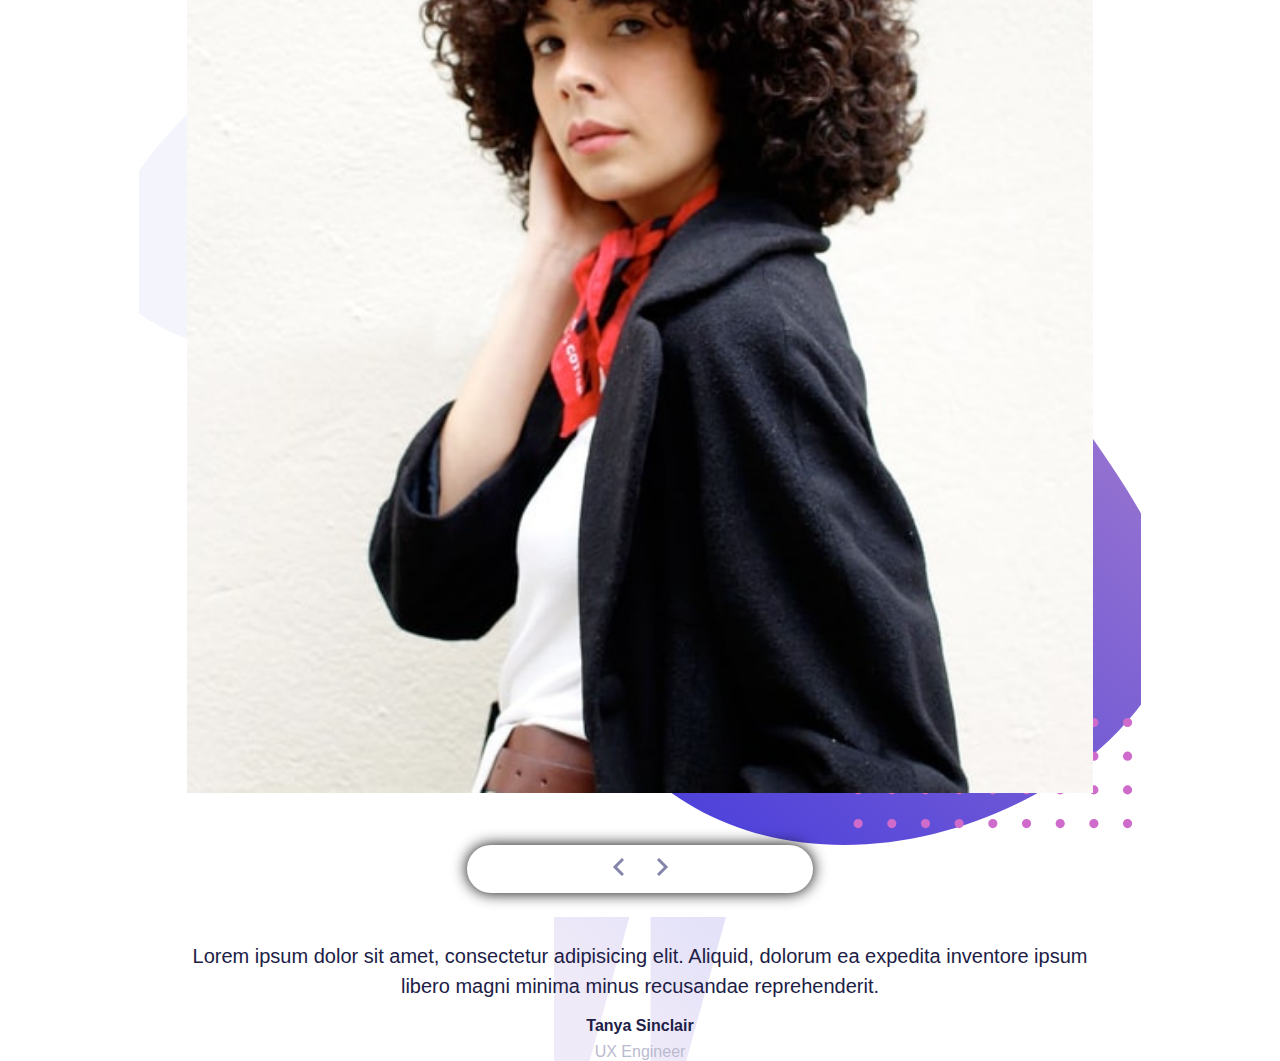
<file: index.html>
<!doctype html>
<html lang="en">
<head>
    <meta charset="UTF-8">
    <meta name="viewport"
          content="width=device-width, user-scalable=no, initial-scale=1.0, maximum-scale=1.0, minimum-scale=1.0">
    <meta http-equiv="X-UA-Compatible" content="ie=edge">
    <title>Coding Bootcamp</title>
    <link rel="stylesheet" href="main.css">
    <link rel="icon" href="img/pattern-quotes.svg">
</head>
<body>

<section class="wrapper">

    <header class="header">
        <img src="img/image-tanya.jpg" alt="tanya">
    </header>

    <section class="left">

        <ul class="btn">

            <li><a href="other.html"><img src="img/icon-prev.svg" alt="prev"></a></li>
            <li><a href="other.html"><img src="img/icon-next.svg" alt="next"></a></li>

        </ul>

        <section class="text">
            <img src="img/pattern-quotes.svg" alt="quotes">

            <ul>
                <li>Lorem ipsum dolor sit amet, consectetur adipisicing elit. Aliquid, dolorum ea expedita inventore ipsum libero magni minima minus recusandae reprehenderit.</li>
                <li>
                    <span class="name">Tanya Sinclair</span>
                    <span class="job">UX Engineer</span>
                </li>
            </ul>

        </section>

    </section>



</section>

</body>
</html>
</file>
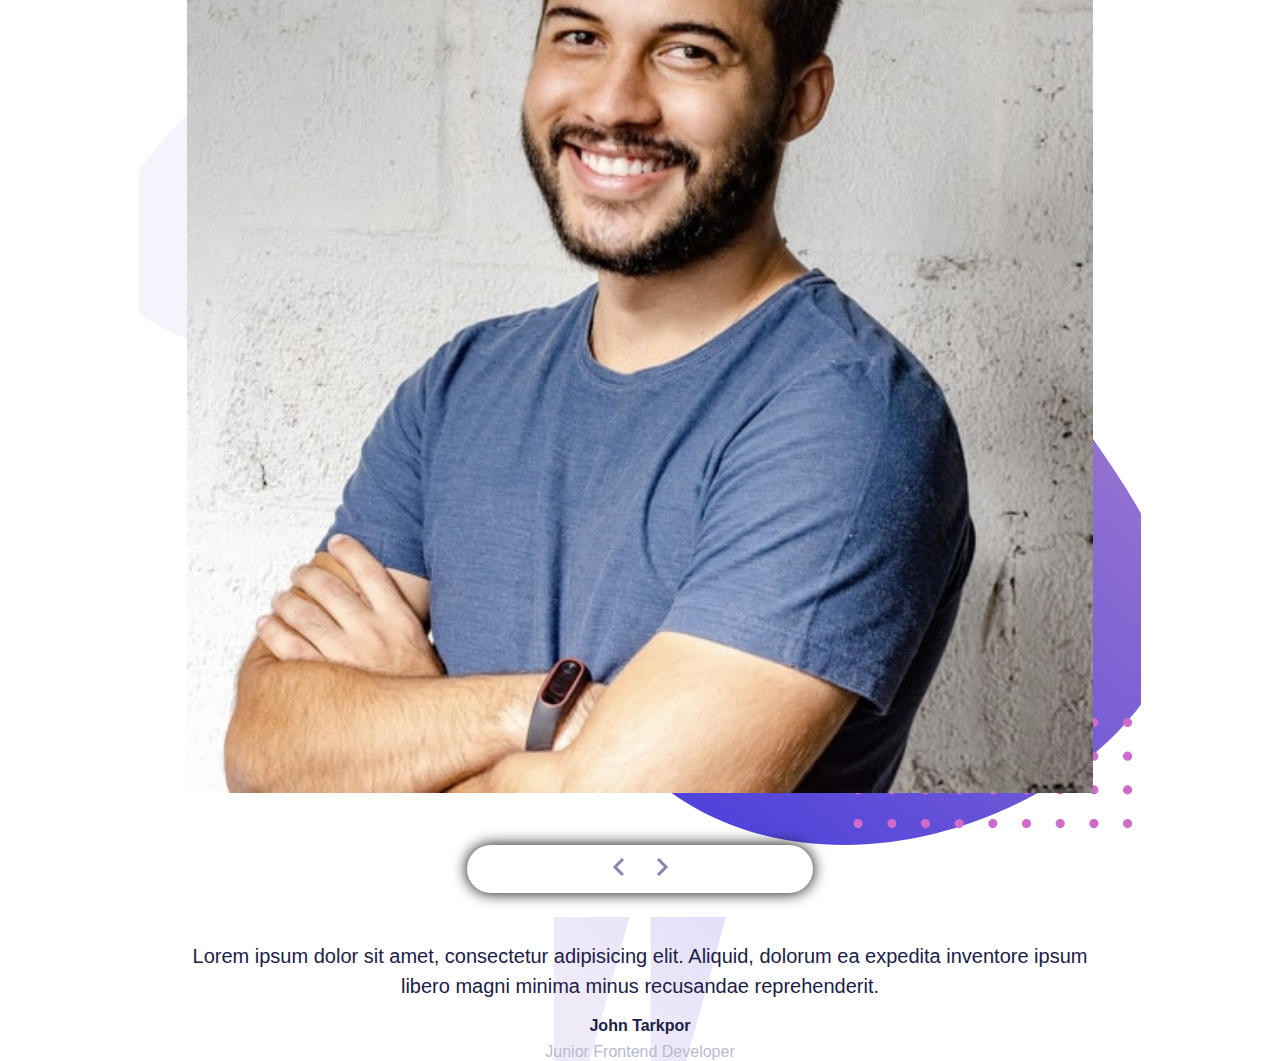
<file: other.html>
<!doctype html>
<html lang="en">
<head>
    <meta charset="UTF-8">
    <meta name="viewport"
          content="width=device-width, user-scalable=no, initial-scale=1.0, maximum-scale=1.0, minimum-scale=1.0">
    <meta http-equiv="X-UA-Compatible" content="ie=edge">
    <title>Coding Bootcamp</title>
    <link rel="stylesheet" href="main.css">
    <link rel="icon" href="img/pattern-quotes.svg">
</head>
<body>

<section class="wrapper">

    <header class="header">
        <img src="img/image-john.jpg" alt="tanya">
    </header>

    <section class="left">

        <ul class="btn">

            <li><a href="index.html"><img src="img/icon-prev.svg" alt="prev"></a></li>
            <li><a href="index.html"><img src="img/icon-next.svg" alt="next"></a></li>

        </ul>

        <section class="text">
            <img src="img/pattern-quotes.svg" alt="quotes">

            <ul>
                <li>Lorem ipsum dolor sit amet, consectetur adipisicing elit. Aliquid, dolorum ea expedita inventore ipsum libero magni minima minus recusandae reprehenderit.</li>
                <li>
                    <span class="name">John Tarkpor</span>
                    <span class="job">Junior Frontend Developer</span>
                </li>
            </ul>

        </section>

    </section>



</section>

</body>
</html>
</file>
<file: main.css>
* {
    padding: 0;
    margin: 0;
    text-decoration: none;
    list-style: none;
    box-sizing: border-box;
}

body {
    --dark-blue: hsl(240, 38%, 20%);
    --grayish-blue: hsl(240, 18%, 77%);
    font-family: "Inter", sans-serif;
    display: flex;
    flex-direction: column;
    place-content: center;
    height: 100vh;
}

.wrapper {
    width: 90%;
    max-width: 1440px;
    margin: auto;
}

.header {
    background: url("img/pattern-bg.svg") center center/cover no-repeat;
    padding: 3rem;
    width: 100%;
    max-width: 87%;
    margin: auto;
}

.header img {
    width: 100%;
}

.btn {
    background: white;
    display: flex;
    justify-content: center;
    gap: 2rem;
    border-radius: 5rem;
    box-shadow: 0 0 15px;
    margin: auto;
    width: 30%;
    padding: .8rem;
}

.text {
    position: relative;
    text-align: center;
    display: flex;
    flex-direction: column;
    justify-content: center;
    align-items: center;
    margin-top: 3rem;
}

.text img {
    width: 15%;
    top: -1.5rem;
    position: absolute;
    z-index: -1;
}

.text ul {
    width: 80%;
    margin: auto;
}

.text ul li:nth-child(1) {
    color: var(--dark-blue);
    font-size: 20px;
    font-weight: 400;
    line-height: 1.5;
    margin-bottom: 1rem;
}

.text ul li:nth-child(2) {
    display: flex;
    flex-direction: column;
    gap: .5rem;
}

.name {
    font-weight: 700;
    color: var(--dark-blue);
}

.job {
    color: var(--grayish-blue);
}

@media all and (min-width: 1300px) {

    .wrapper {
        display: flex;
        justify-content: space-between;
        align-items: center;
        flex-direction: row-reverse;
    }

    .left {
        display: flex;
        flex-direction: column-reverse;
    }

    .text {
        text-align: left;
    }

    .text ul {
        width: unset;
    }

    .text ul li:nth-child(2) {
        display: flex;
        flex-direction: row;
        /*justify-content: flex-end;*/
        gap: 1rem;
    }

    .btn {
        text-align: left;
        margin: 3rem 0;
    }


}
</file>
